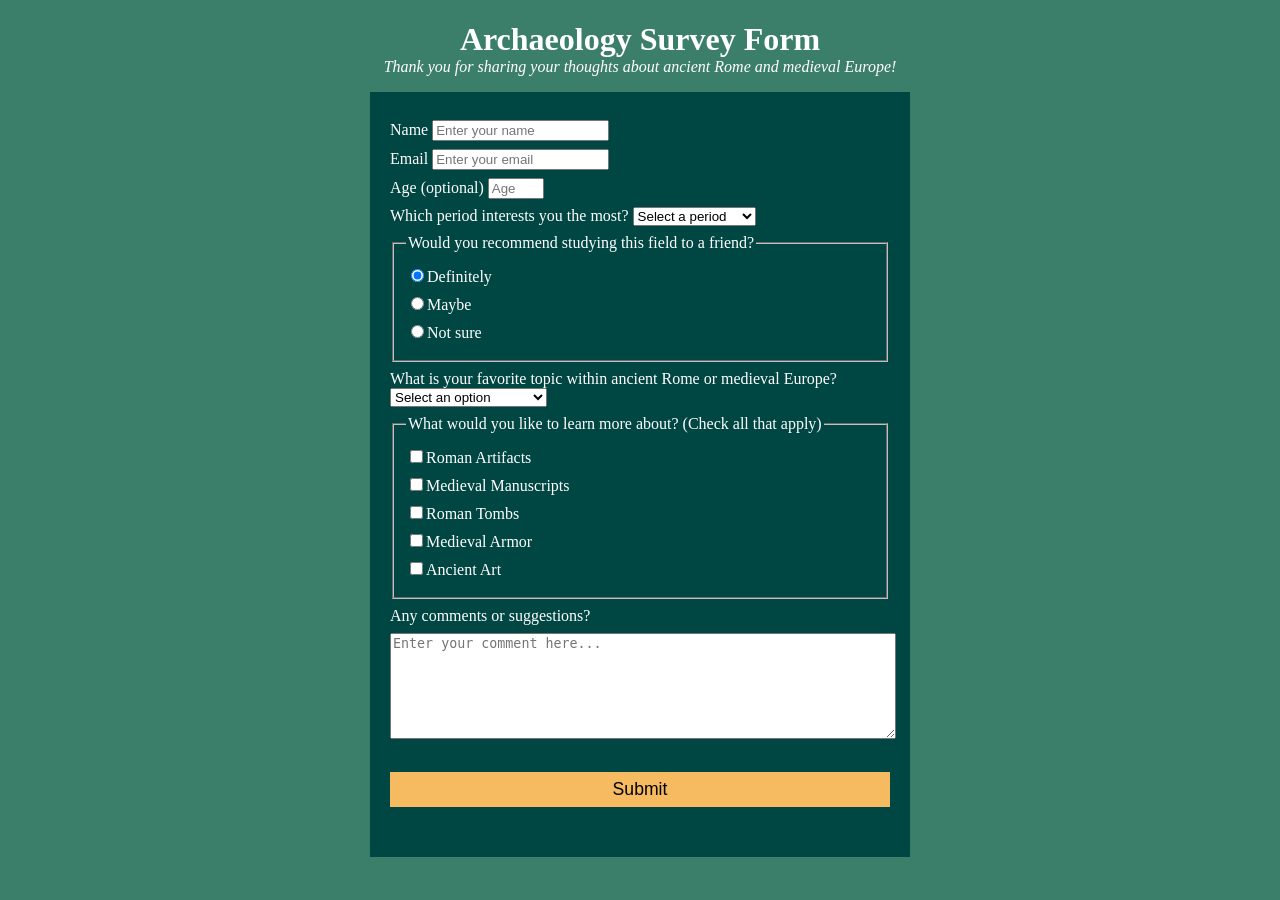
<file: responsive-web-design/project1-survey-form/index.html>
<!DOCTYPE html>
<html lang="en">
  <head>
    <title>Archaeology Survey Form</title>
    <meta charset="utf-8" />
    <link href="styles.css" rel="stylesheet"/>
  </head>

  <body>
    <h1 id="title">Archaeology Survey Form</h1>
    <p id="description">Thank you for sharing your thoughts about ancient Rome and medieval Europe!</p>

    <form id="survey-form">
      <label for="name" id="name-label">Name <input id="name" type="text" placeholder="Enter your name" required></label>
      <label for="email" id="email-label">Email <input id="email" type="email" placeholder="Enter your email" required></label>
      <label for="number" id="number-label">Age (optional) <input id="number" type="number" placeholder="Age" min="13" max="120"></label>

      <label for="role">Which period interests you the most?
        <select id="role" name="role">
          <option value="">Select a period</option>
          <option value="1">Ancient Rome</option>
          <option value="2">Medieval Europe</option>
          <option value="3">Other</option>
        </select>
      </label>

      <fieldset>
        <legend>Would you recommend studying this field to a friend?</legend>
        <label for="definitely"><input type="radio" id="definitely" name="recommend" checked value="definitely">Definitely</label>
        <label for="maybe"><input type="radio" id="maybe" name="recommend" value="maybe">Maybe</label>
        <label for="notsure"><input type="radio" id="notsure" name="recommend" value="notsure">Not sure</label>
      </fieldset>

      <label for="dropdown">What is your favorite topic within ancient Rome or medieval Europe?
        <select name="dropdown" placeholder="Select an option" id="dropdown">
          <option value="">Select an option</option>
          <option value="1">Roman Architecture</option>
          <option value="2">Medieval Castles</option>
          <option value="3">Roman Empire Politics</option>
          <option value="4">Medieval Knights</option>
        </select>
      </label>

      <fieldset>
        <legend>What would you like to learn more about? (Check all that apply)</legend>
        <label for="RomanArtifacts"><input type="checkbox" id="RomanArtifacts" name="improvements" value="RomanArtifacts">Roman Artifacts</label>
        <label for="MedievalManuscripts"><input type="checkbox" id="MedievalManuscripts" name="improvements" value="MedievalManuscripts">Medieval Manuscripts</label>
        <label for="RomanTombs"><input type="checkbox" id="RomanTombs" name="improvements" value="RomanTombs">Roman Tombs</label>
        <label for="MedievalArmor"><input type="checkbox" id="MedievalArmor" name="improvements" value="MedievalArmor">Medieval Armor</label>
        <label for="AncientArt"><input type="checkbox" id="AncientArt" name="improvements" value="AncientArt">Ancient Art</label>
      </fieldset>

      <label id="suggestions">Any comments or suggestions?
        <textarea placeholder="Enter your comment here..."></textarea>
      </label>

      <input id="submit" type="submit" value="Submit">
    </form>
  </body>
</html>
</file>
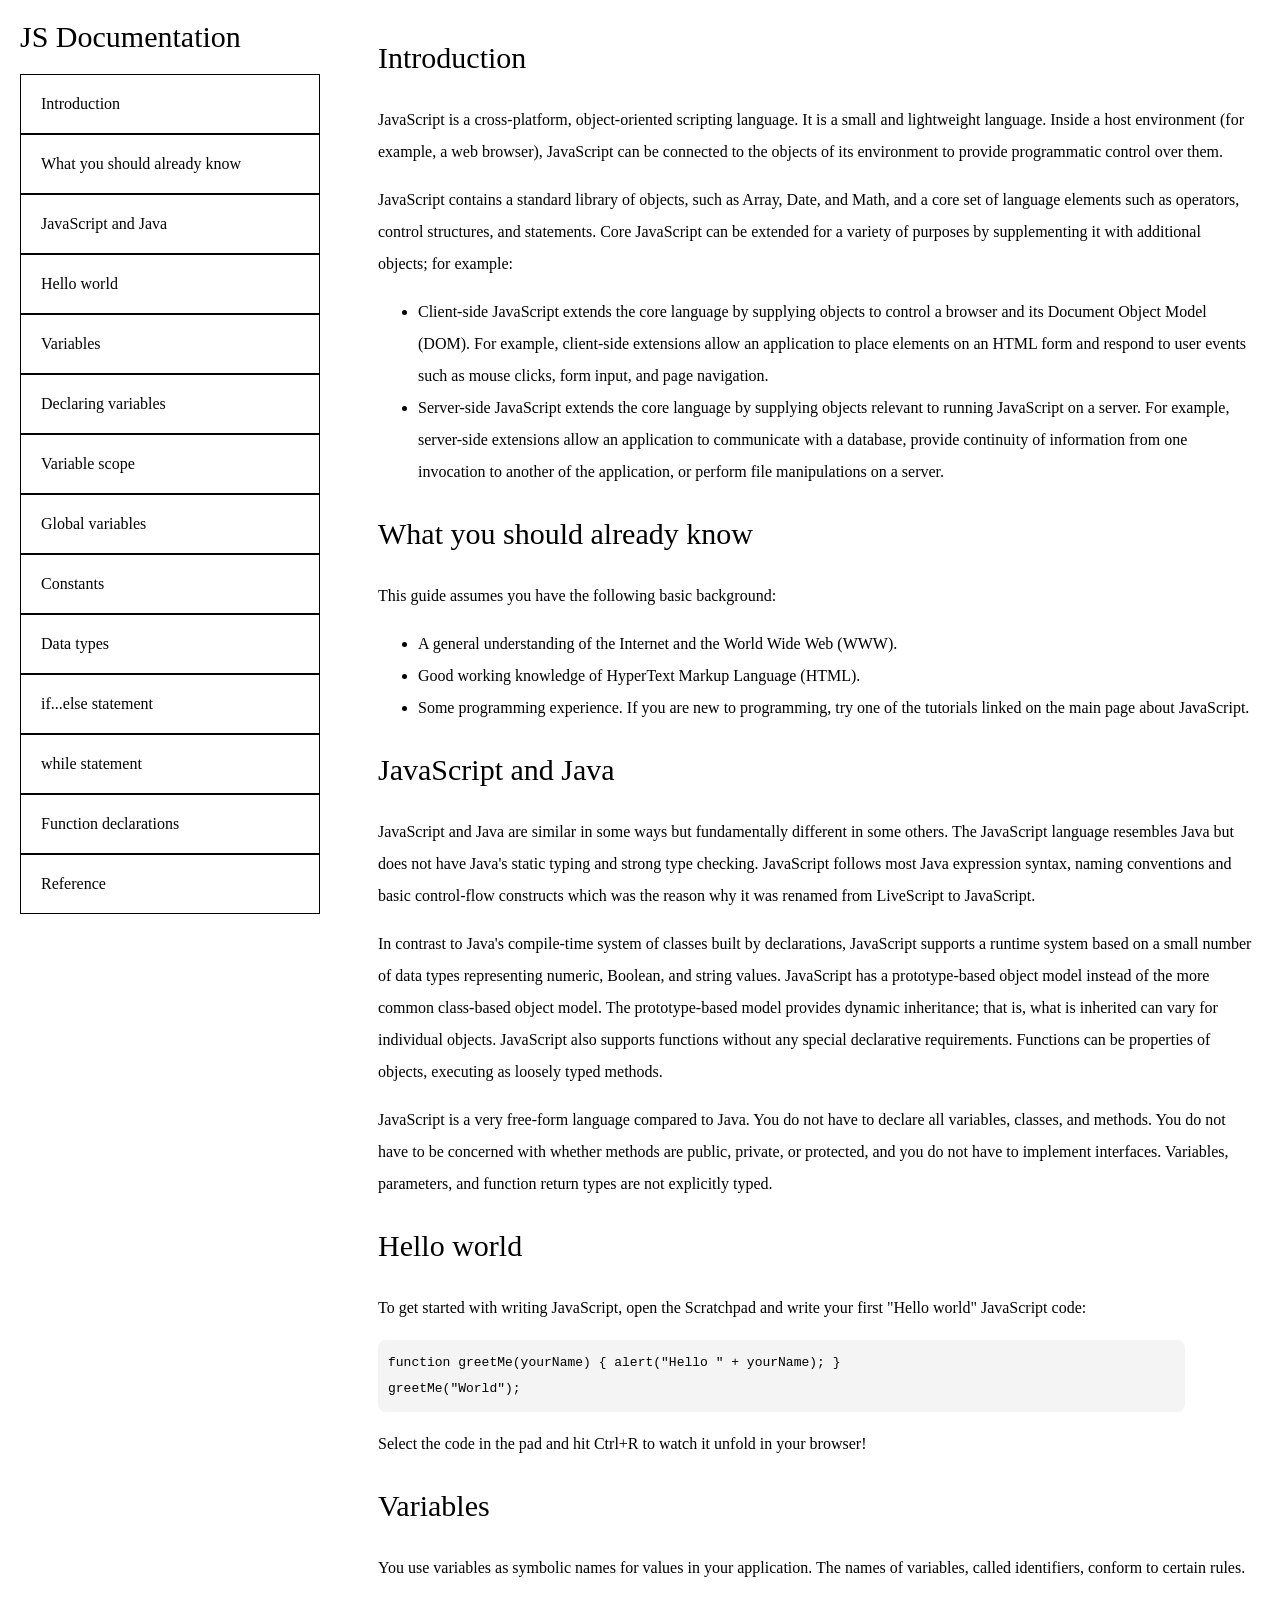
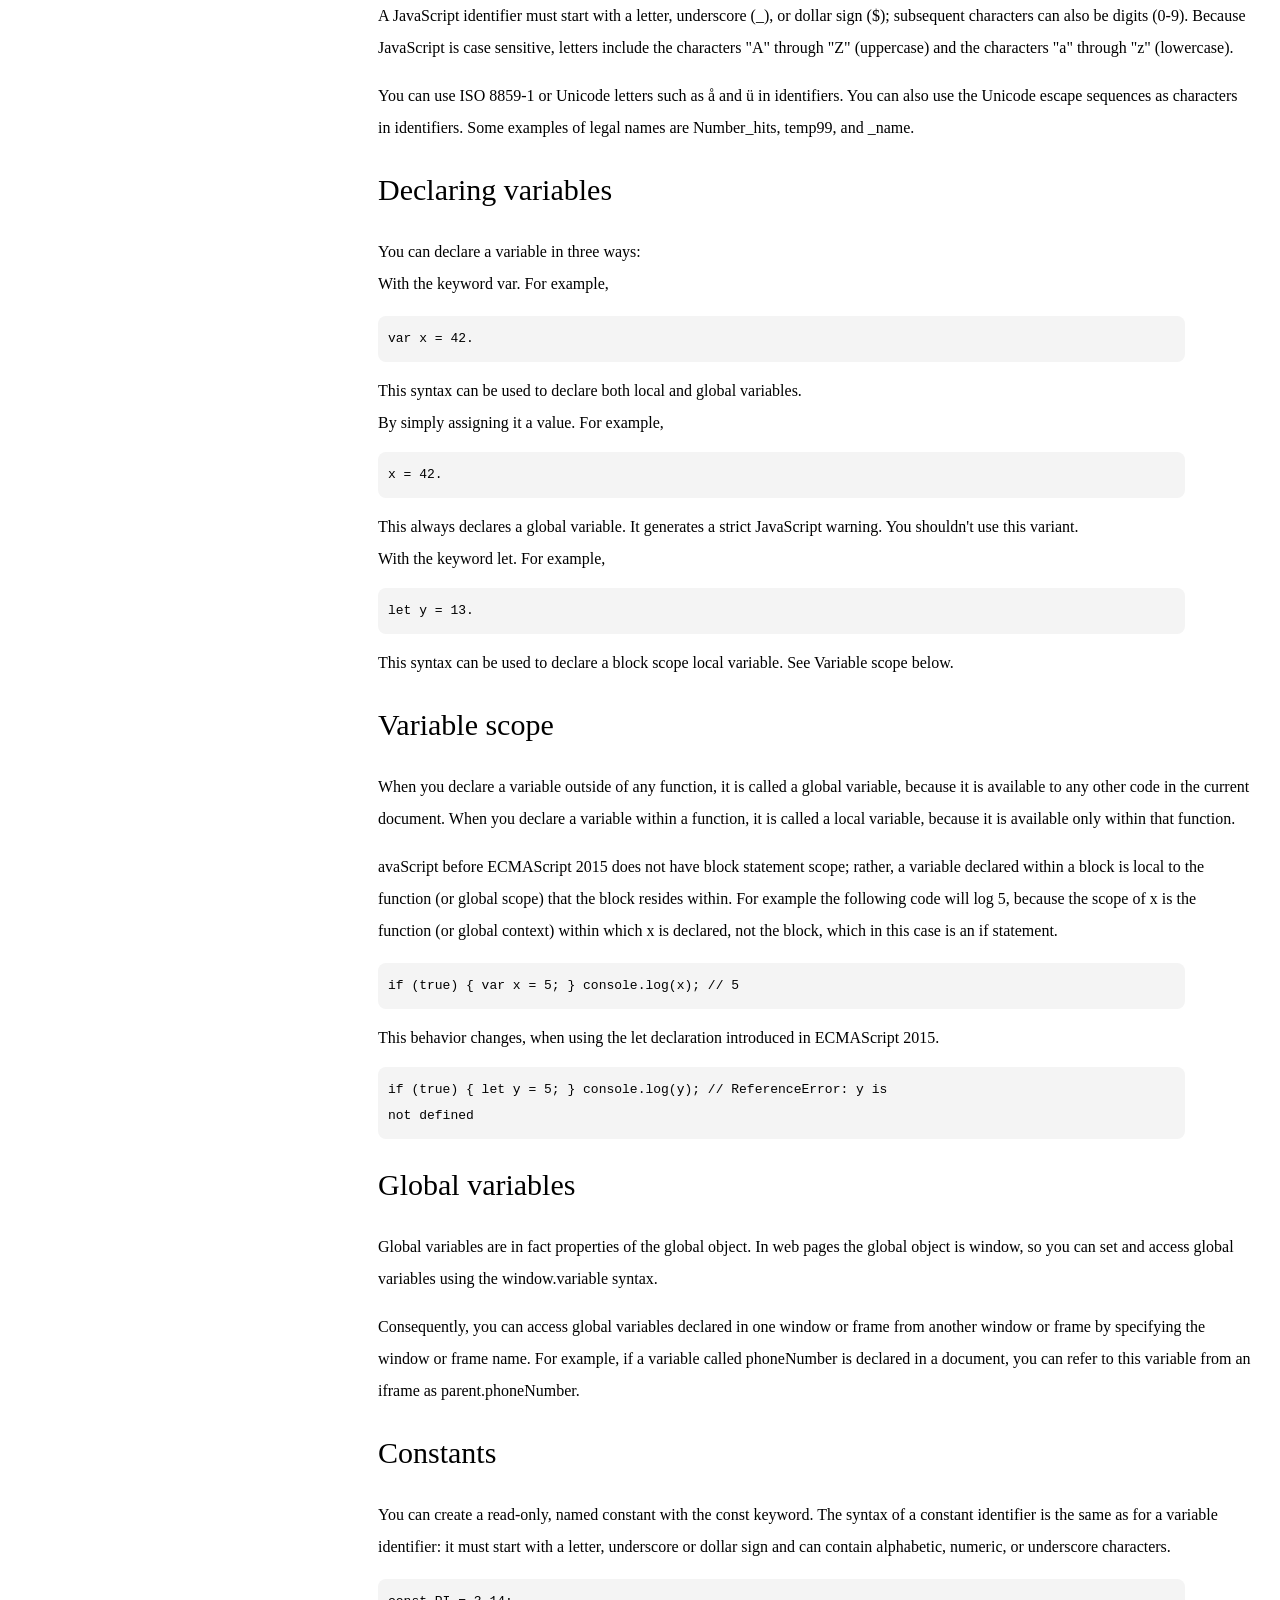
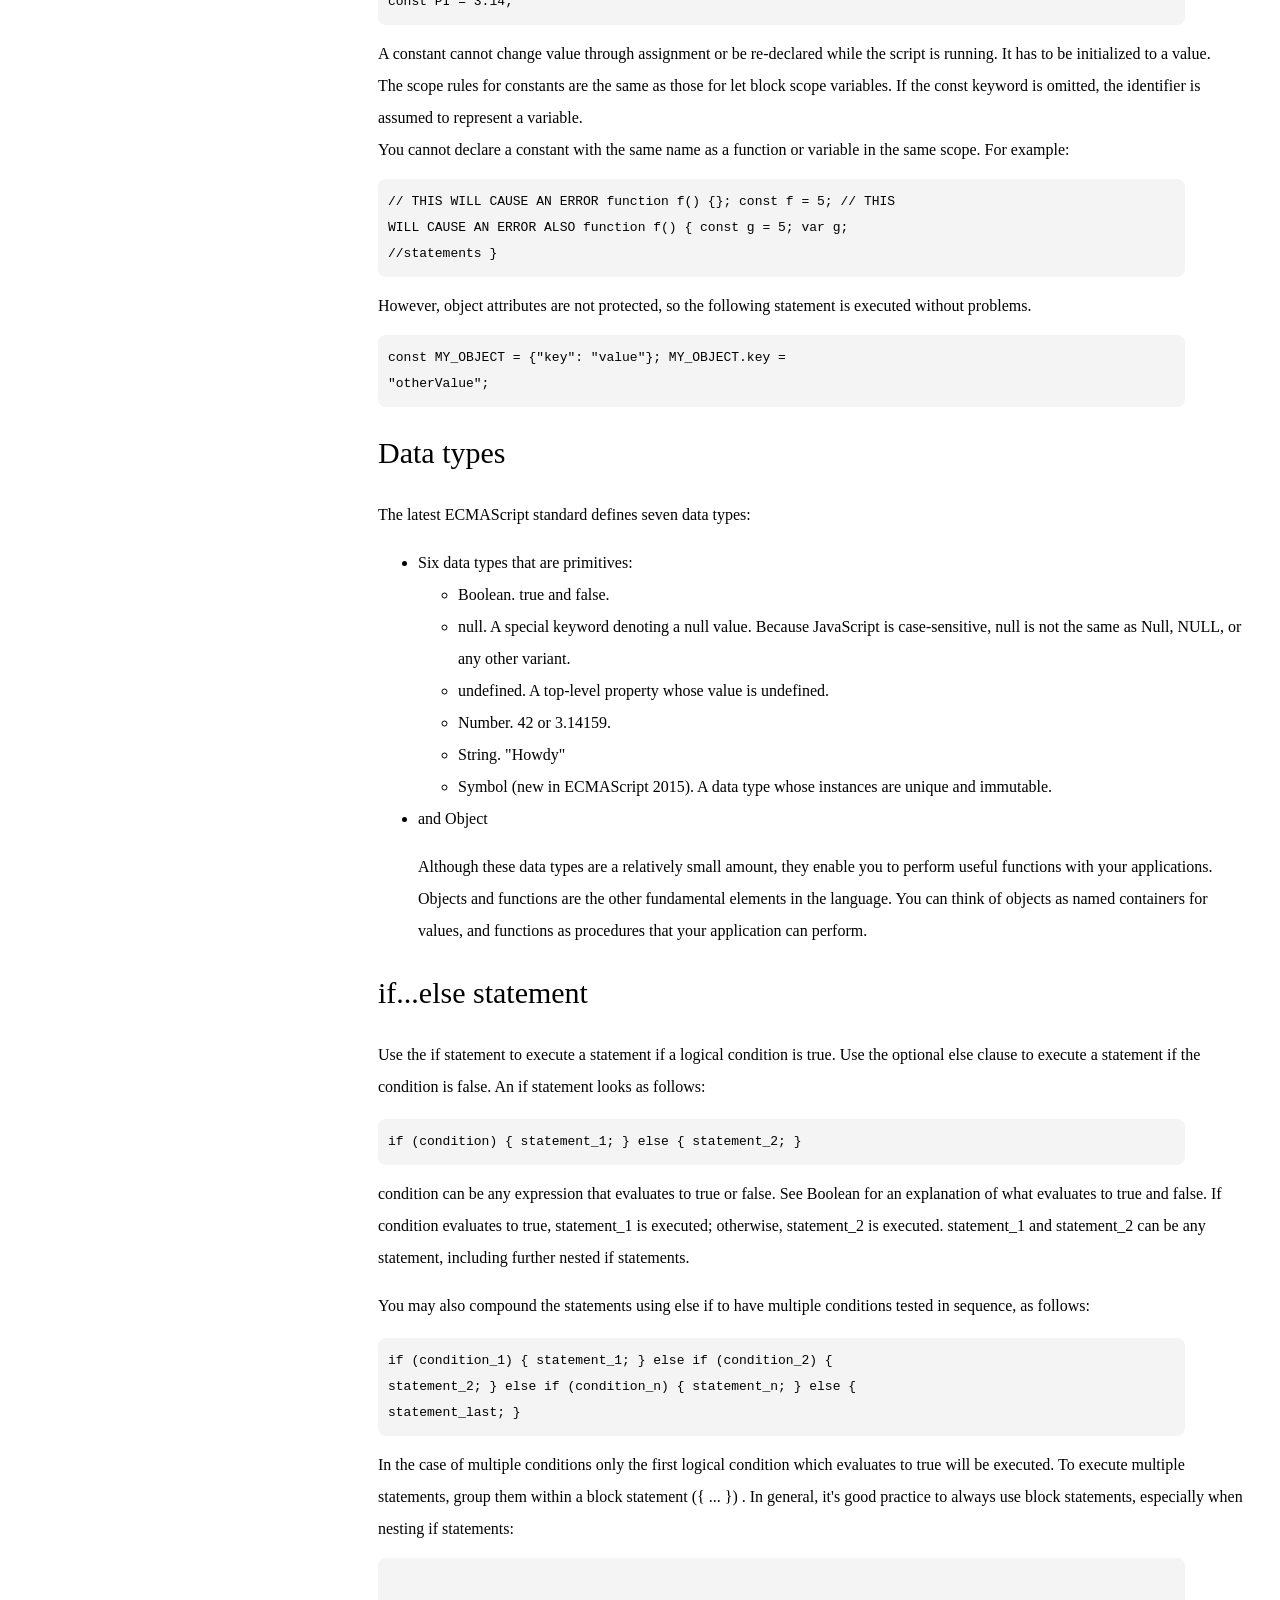
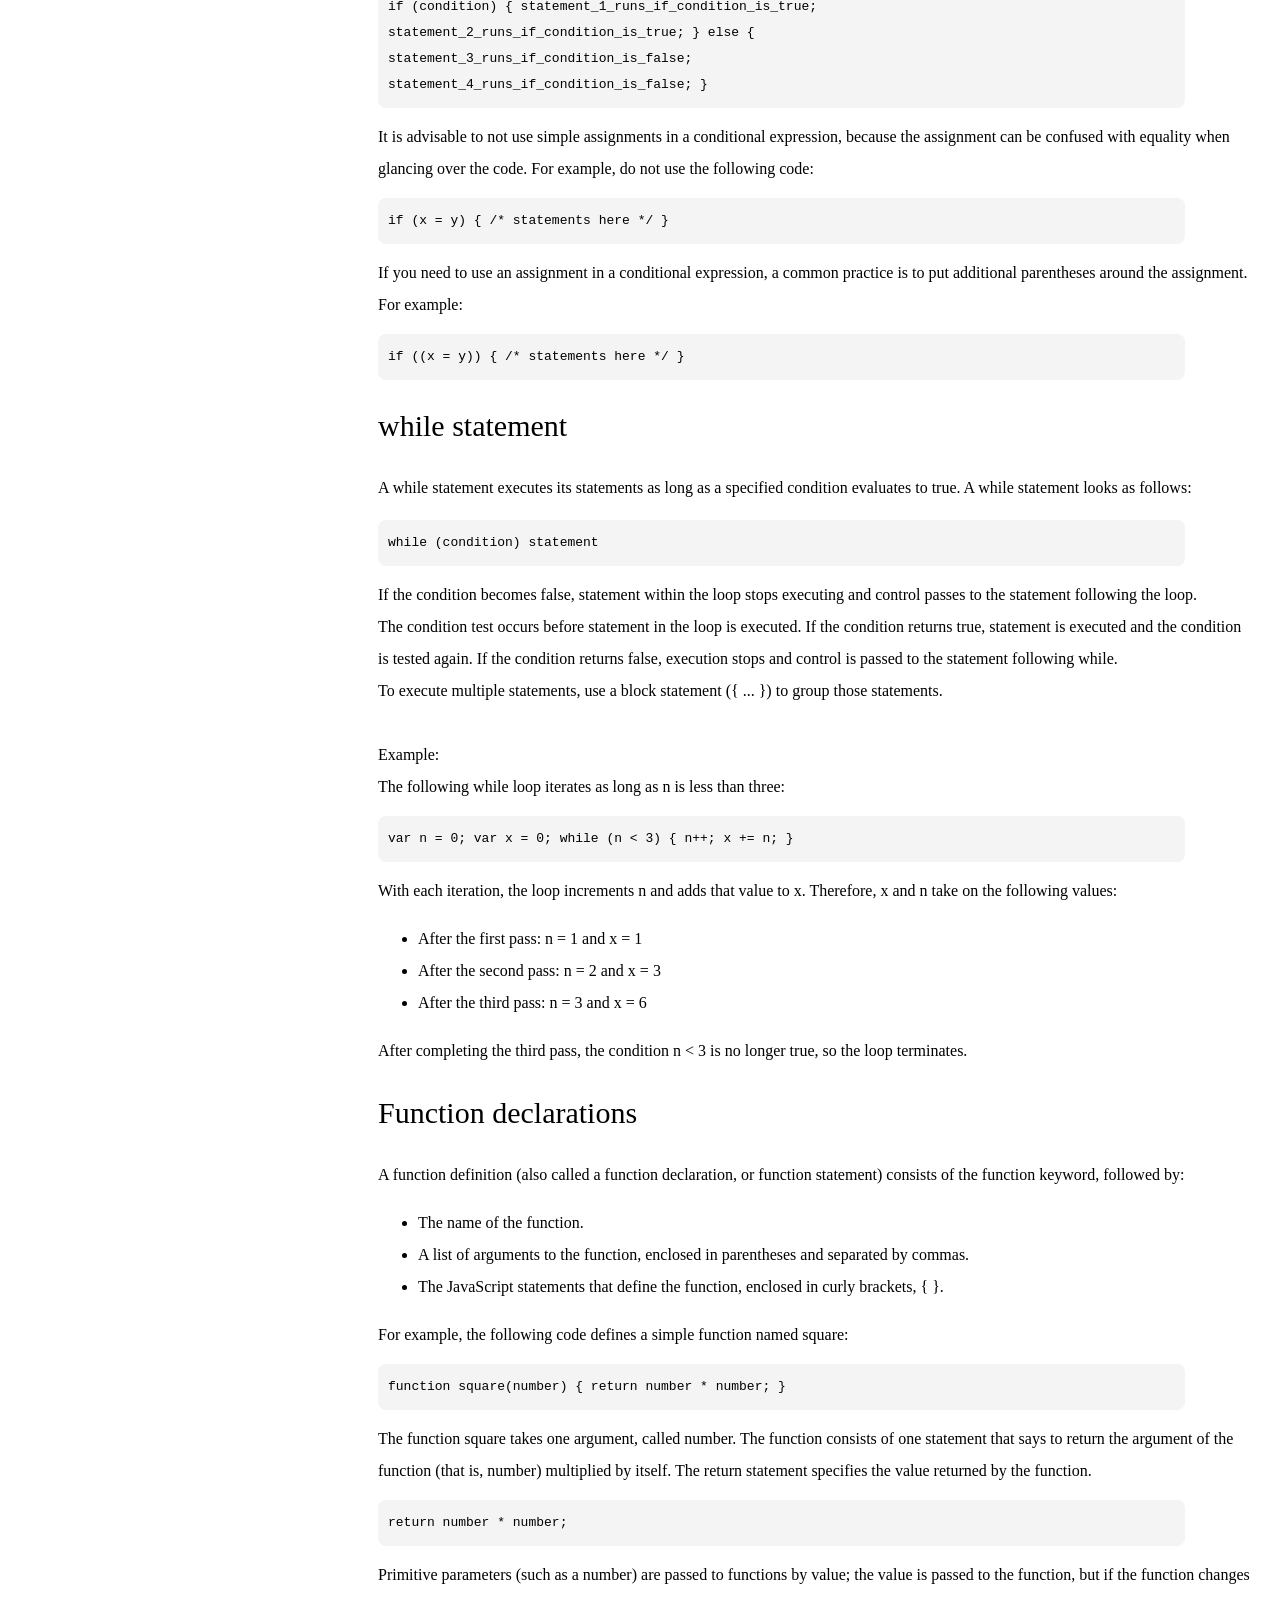
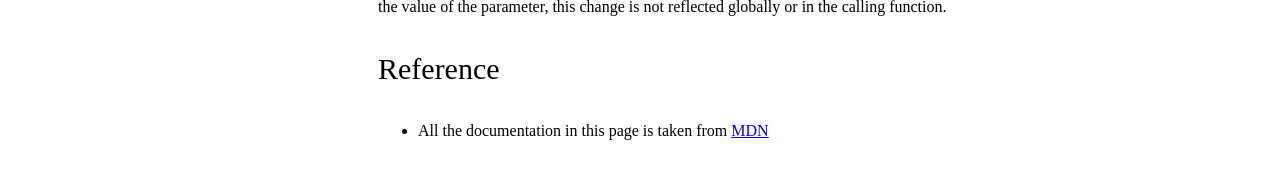
<file: responsive-web-design/project3-technical-documentation-page/index.html>
<!DOCTYPE html>
<html>
  <head>
    <link rel="stylesheet" href="styles.css">
  </head>
<body>
  <nav id="navbar">
<header>JS Documentation</header>
<a href="#introduction" class="nav-link">Introduction</a>
<a href="#what_you_should_already_know" class="nav-link">What you should already know</a>
<a href="#JavaScript_and_Java" class="nav-link">JavaScript and Java</a>
<a href="#hello_world" class="nav-link">Hello world</a>
<a href="#variables" class="nav-link">Variables</a>
<a href="#declaring_variables" class="nav-link">Declaring variables</a>
<a href="#variable_scope" class="nav-link">Variable scope</a>
<a href="#global_variables" class="nav-link">Global variables</a>
<a href="#constants" class="nav-link">Constants</a>
<a href="#data_types" class="nav-link">Data types
</a>
<a href="#if...else_statement" class="nav-link">if...else statement</a>
<a href="#while_statement" class="nav-link">while statement</a>
<a href="#function_declarations" class="nav-link">Function declarations</a>
<a href="#reference" class="nav-link">Reference</a>

  </nav>
  <main id="main-doc">
<section id="introduction"class="main-section">
  <header>Introduction</header>
  <p>JavaScript is a cross-platform, object-oriented scripting language. It is a small and lightweight language. Inside a host environment (for example, a web browser), JavaScript can be connected to the objects of its environment to provide programmatic control over them.</p>

<p>JavaScript contains a standard library of objects, such as Array, Date, and Math, and a core set of language elements such as operators, control structures, and statements. Core JavaScript can be extended for a variety of purposes by supplementing it with additional objects; for example:</p>
<ul>
  <li>Client-side JavaScript extends the core language by supplying objects to control a browser and its Document Object Model (DOM). For example, client-side extensions allow an application to place elements on an HTML form and respond to user events such as mouse clicks, form input, and page navigation.</li>
  <li>Server-side JavaScript extends the core language by supplying objects relevant to running JavaScript on a server. For example, server-side extensions allow an application to communicate with a database, provide continuity of information from one invocation to another of the application, or perform file manipulations on a server.</li>
</ul>
</section>
<section id="what_you_should_already_know" class="main-section">
  <header>What you should already know</header>
  <p>This guide assumes you have the following basic background:</p>
  <ul>
    <li>A general understanding of the Internet and the World Wide Web (WWW).</li>
    <li>Good working knowledge of HyperText Markup Language (HTML).
</li>
    <li>Some programming experience. If you are new to programming, try one of the tutorials linked on the main page about JavaScript.</li>
  </ul>
</section>
<section id="JavaScript_and_Java"class="main-section">
  <header>JavaScript and Java</header>
  <p>JavaScript and Java are similar in some ways but fundamentally different in some others. The JavaScript language resembles Java but does not have Java's static typing and strong type checking. JavaScript follows most Java expression syntax, naming conventions and basic control-flow constructs which was the reason why it was renamed from LiveScript to JavaScript.</p>

<p>In contrast to Java's compile-time system of classes built by declarations, JavaScript supports a runtime system based on a small number of data types representing numeric, Boolean, and string values. JavaScript has a prototype-based object model instead of the more common class-based object model. The prototype-based model provides dynamic inheritance; that is, what is inherited can vary for individual objects. JavaScript also supports functions without any special declarative requirements. Functions can be properties of objects, executing as loosely typed methods.</p>

<p>JavaScript is a very free-form language compared to Java. You do not have to declare all variables, classes, and methods. You do not have to be concerned with whether methods are public, private, or protected, and you do not have to implement interfaces. Variables, parameters, and function return types are not explicitly typed.</p>
</section>

<section id="hello_world" class="main-section">
  <header>Hello world</header>
  <article>
  <p>To get started with writing JavaScript, open the Scratchpad and write your first "Hello world" JavaScript code:</p>
  <pre><code>function greetMe(yourName) { alert("Hello " + yourName); }
greetMe("World");</code></pre>
<p>Select the code in the pad and hit Ctrl+R to watch it unfold in your browser!</p>
</article>
</section>
<section id="variables" class="main-section">
  <header>Variables</header>
  <p>You use variables as symbolic names for values in your application. The names of variables, called identifiers, conform to certain rules.</p>
  <p>A JavaScript identifier must start with a letter, underscore (_), or dollar sign ($); subsequent characters can also be digits (0-9). Because JavaScript is case sensitive, letters include the characters "A" through "Z" (uppercase) and the characters "a" through "z" (lowercase).</p>
  <p>You can use ISO 8859-1 or Unicode letters such as å and ü in identifiers. You can also use the Unicode escape sequences as characters in identifiers. Some examples of legal names are Number_hits, temp99, and _name.</p>
</section>
<section id="declaring_variables" class="main-section">
  <header>Declaring variables</header>
  <p>You can declare a variable in three ways:<br>
With the keyword var. For example,
<pre><code>var x = 42.</code></pre>
This syntax can be used to declare both local and global variables.<br>
By simply assigning it a value. For example,
<pre><code>x = 42.</code></pre>
This always declares a global variable. It generates a strict JavaScript warning. You shouldn't use this variant.<br>
With the keyword let. For example,
<pre><code>let y = 13.</code></pre>
This syntax can be used to declare a block scope local variable. See Variable scope below.</p>
</section>
<section id="variable_scope"class="main-section">
  <header>Variable scope</header>
  <p>When you declare a variable outside of any function, it is called a global variable, because it is available to any other code in the current document. When you declare a variable within a function, it is called a local variable, because it is available only within that function.</p>
  <p>avaScript before ECMAScript 2015 does not have block statement scope; rather, a variable declared within a block is local to the function (or global scope) that the block resides within. For example the following code will log 5, because the scope of x is the function (or global context) within which x is declared, not the block, which in this case is an if statement.

<pre><code>if (true) { var x = 5; } console.log(x); // 5</code></pre>
This behavior changes, when using the let declaration introduced in ECMAScript 2015.

<pre><code>if (true) { let y = 5; } console.log(y); // ReferenceError: y is
not defined</code></pre>
</p>
  </section>
<section id="global_variables"class="main-section">
  <header>Global variables</header>
  <p>Global variables are in fact properties of the global object. In web pages the global object is window, so you can set and access global variables using the window.variable syntax.</p>
  <p>Consequently, you can access global variables declared in one window or frame from another window or frame by specifying the window or frame name. For example, if a variable called phoneNumber is declared in a document, you can refer to this variable from an iframe as parent.phoneNumber.
</p>
</section>
<section id="constants" class="main-section">
  <header>Constants</header>
  <p>
    You can create a read-only, named constant with the const keyword. The syntax of a constant identifier is the same as for a variable identifier: it must start with a letter, underscore or dollar sign and can contain alphabetic, numeric, or underscore characters.

<pre><code>const PI = 3.14;</code></pre>
A constant cannot change value through assignment or be re-declared while the script is running. It has to be initialized to a value.<br>
The scope rules for constants are the same as those for let block scope variables. If the const keyword is omitted, the identifier is assumed to represent a variable.<br>
You cannot declare a constant with the same name as a function or variable in the same scope. For example:

<pre><code>// THIS WILL CAUSE AN ERROR function f() {}; const f = 5; // THIS
WILL CAUSE AN ERROR ALSO function f() { const g = 5; var g;
//statements }</code></pre>
However, object attributes are not protected, so the following statement is executed without problems.
<pre><code>const MY_OBJECT = {"key": "value"}; MY_OBJECT.key =
"otherValue";</code></pre>
  </p>
</section>
<section  id="data_types" class="main-section">
  <header>Data types</header>
  <p>The latest ECMAScript standard defines seven data types:</p>
  <ul>
    <li>Six data types that are primitives:
      <ul>
        <li>Boolean. true and false.</li>
        <li>null. A special keyword denoting a null value. Because JavaScript is case-sensitive, null is not the same as Null, NULL, or any other variant.</li>
        <li>undefined. A top-level property whose value is undefined.</li>
        <li>Number. 42 or 3.14159.</li>
        <li>String. "Howdy"</li>
        <li>Symbol (new in ECMAScript 2015). A data type whose instances are unique and immutable.</li>
      </ul>
    </li>
    <li>and Object</li>
    <p>Although these data types are a relatively small amount, they enable you to perform useful functions with your applications. Objects and functions are the other fundamental elements in the language. You can think of objects as named containers for values, and functions as procedures that your application can perform.</p>
  </ul>
</section>
<section id="if...else_statement" class="main-section">
  <header>if...else statement</header>
  <article>
  <p>Use the if statement to execute a statement if a logical condition is true. Use the optional else clause to execute a statement if the condition is false. An if statement looks as follows:
<pre><code>if (condition) { statement_1; } else { statement_2; }</code></pre>
condition can be any expression that evaluates to true or false. See Boolean for an explanation of what evaluates to true and false. If condition evaluates to true, statement_1 is executed; otherwise, statement_2 is executed. statement_1 and statement_2 can be any statement, including further nested if statements.</p>
<p>You may also compound the statements using else if to have multiple conditions tested in sequence, as follows:

<pre><code>if (condition_1) { statement_1; } else if (condition_2) {
statement_2; } else if (condition_n) { statement_n; } else {
statement_last; }</code></pre>
In the case of multiple conditions only the first logical condition which evaluates to true will be executed. To execute multiple statements, group them within a block statement ({ ... }) . In general, it's good practice to always use block statements, especially when nesting if statements:<pre><code>
if (condition) { statement_1_runs_if_condition_is_true;
statement_2_runs_if_condition_is_true; } else {
statement_3_runs_if_condition_is_false;
statement_4_runs_if_condition_is_false; }</code></pre>
It is advisable to not use simple assignments in a conditional expression, because the assignment can be confused with equality when glancing over the code. For example, do not use the following code:
<pre><code>if (x = y) { /* statements here */ }</code></pre>
If you need to use an assignment in a conditional expression, a common practice is to put additional parentheses around the assignment. For example:
<pre><code>if ((x = y)) { /* statements here */ } </code></pre>
</p>
</article>
</section>
<section id="while_statement" class="main-section">
  <header>while statement</header>
  <article>
    <p>A while statement executes its statements as long as a specified condition evaluates to true. A while statement looks as follows:
<pre><code>while (condition) statement</code></pre>
If the condition becomes false, statement within the loop stops executing and control passes to the statement following the loop.<br>
The condition test occurs before statement in the loop is executed. If the condition returns true, statement is executed and the condition is tested again. If the condition returns false, execution stops and control is passed to the statement following while.<br>
To execute multiple statements, use a block statement ({ ... }) to group those statements.<br><br>
Example:<br>
The following while loop iterates as long as n is less than three:<br>

<pre><code>var n = 0; var x = 0; while (n < 3) { n++; x += n; }</code></pre>
With each iteration, the loop increments n and adds that value to x. Therefore, x and n take on the following values:
<ul>
<li>After the first pass: n = 1 and x = 1</li>
<li>After the second pass: n = 2 and x = 3</li>
<li>After the third pass: n = 3 and x = 6</li>
</ul>
After completing the third pass, the condition n < 3 is no longer true, so the loop terminates.</p>
  </article>
</section>
<section id="function_declarations" class="main-section">
  <header>Function declarations</header>
  <article>
    <p>A function definition (also called a function declaration, or function statement) consists of the function keyword, followed by:
<ul><li>The name of the function.</li>
<li>A list of arguments to the function, enclosed in parentheses and separated by commas.</li>
<li>The JavaScript statements that define the function, enclosed in curly brackets, { }.</li></ul>
For example, the following code defines a simple function named square:

<pre><code>function square(number) { return number * number; }</code></pre>
The function square takes one argument, called number. The function consists of one statement that says to return the argument of the function (that is, number) multiplied by itself. The return statement specifies the value returned by the function.

<pre><code>return number * number;</code></pre>
Primitive parameters (such as a number) are passed to functions by value; the value is passed to the function, but if the function changes the value of the parameter, this change is not reflected globally or in the calling function.</p>
  </article>
</section>
<section id="reference" class="main-section">
  <header>Reference</header>
  <ul>
  <li>All the documentation in this page is taken from <a href="https://developer.mozilla.org/en-US/docs/Web/JavaScript/Guide"  target="_blank">MDN</a></li>
  </ul>
</section>
  </main>
</body>
</html>
</file>
<file: responsive-web-design/project1-survey-form/styles.css>
body{
  width: 100%;
  color:white;
  background-color:#3b7f6a;
  margin:20px 0 auto auto;
}


h1, p{
   text-align: center;
}

h1{
  margin-bottom:0;
}

p{
  margin-top:0;
  font-style: italic;
}


form {
  width: 80%;

  margin-left: auto;
  margin-right: auto;
  padding: 20px;
  max-width: 500px;
  background-color:#004643;
  max-width: 500px;
  min-width: 300px;
  margin: 0 auto;
  padding-bottom: 2em;
}

label{
  display: block;
  margin: 0.5rem 0;
}

#submit{
  width: 100%;
  margin: 1em auto;
  height: 2em;
  font-size: 1.1rem;
  background-color:#f6bb61;
  border:0;
  min-width: 300px;
}

label, textarea {
  display: block;
  width: 100%;
}

#suggestions{
  margin-bottom: 1rem;
}


textarea {
  height: 100px;
  margin-top: 0.5rem;
}
</file>
<file: responsive-web-design/project3-technical-documentation-page/styles.css>
#navbar{
  position:fixed;
  left:0;
  top:0;
  width:300px;
  height:100%;
  overflow-y:auto;
  padding:20px;
}
#navbar header{
  font-size:30px;
  margin-bottom:20px;
}

.nav-link{
  display:block;
  padding:20px;
  color:#030303;
  text-decoration:none;
  border:1px solid ;
}

#main-doc{
  margin-left:350px;
  padding:20px;
  line-height: 2.0;
}
.main-section header{
  font-size:30px;
}

pre{
  display: block;
  min-width: 100px;  /* 最小宽度 */
  max-width: 90%;    /* 最大宽度（可根据需求调整） */
  min-height: 10px; /* 最小高度 */
  max-height: 500px; /* 最大高度，避免太长 */
  overflow: auto;    /* 允许滚动 */
  background: #f4f4f4;
  padding: 10px;
  border-radius: 8px;
  white-space: pre-wrap; /* 让长行自动换行 */
  word-wrap: break-word; /* 处理长单词换行 */
}


@media (max-width: 768px) {
  #navbar {
    width: 100%;
    height: 200px;
    top: 0;
    left: 0;
    padding: 0 10px;
  }

  #navbar a {
    text-decoration: none;
    font-size: 14px;
    padding: 5px;
    text-align: center;
  }

  #main-doc{
      margin-left:0;
      margin-top: 200px;
    }
}
</file>
